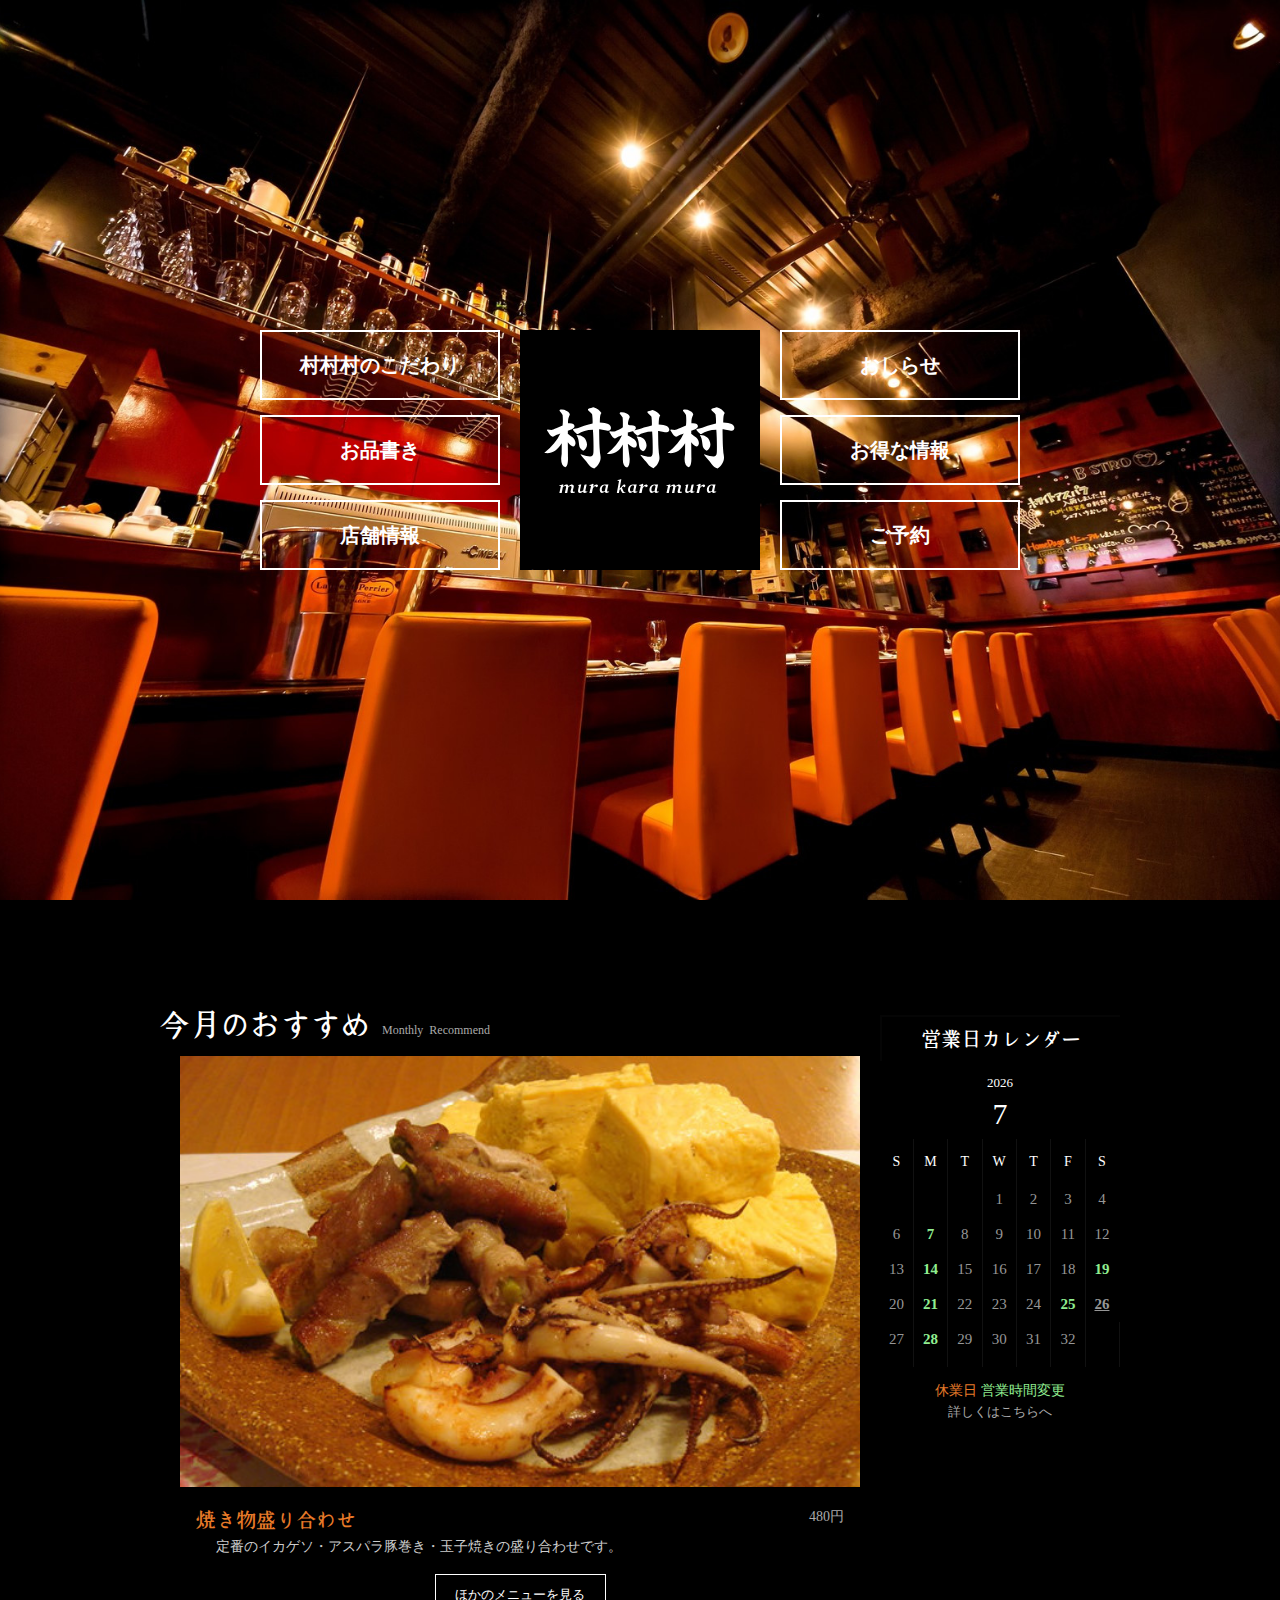
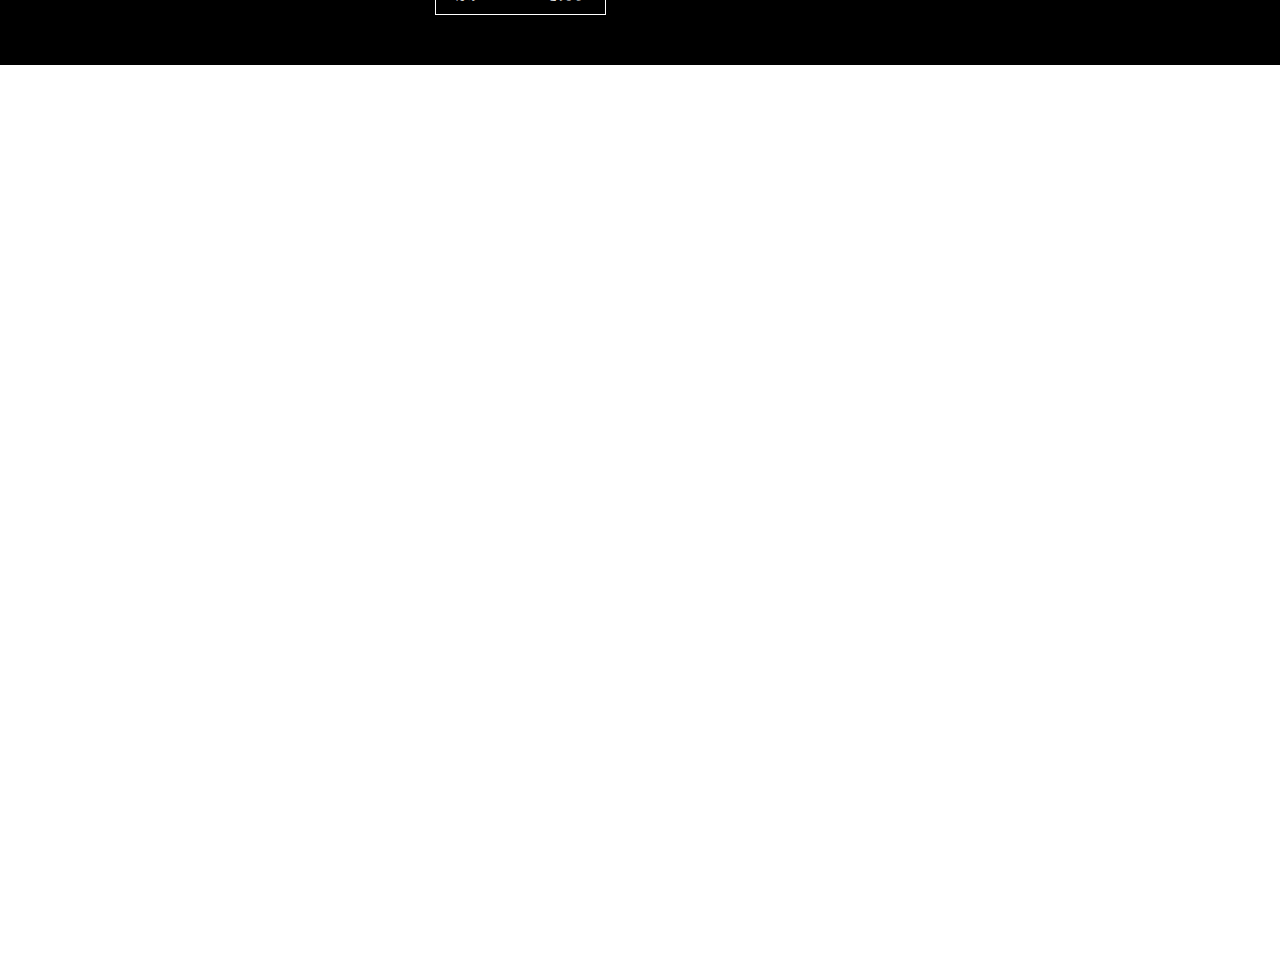
<file: index.html>
<!DOCTYPE html>
<html lang="ja">
<head>
	<meta charset="UTF-8">
	<title>村村村</title>
	<link rel="stylesheet" href="_files/css/style.css">
</head>
<body>

	<nav class="global-navbar">
		<div class="navbar-wrapper">
			<div class="container">
				<div class="navbar-brand">
					<a href="index.html" class="brand-anchor">村村村</a>
				</div>
				<ul class="navbar-nav">
					<li class="nav-item"><a href="#" class="nav-anchor whats"><span class="ja">こだわり</span><span class="en">Persistence</span></a></li>
					<li class="nav-item"><a href="news.html" class="nav-anchor blog"><span class="ja">おしらせ</span><span class="en">News</span></a></li>
					<li class="nav-item"><a href="menu.html" class="nav-anchor menu"><span class="ja">お品書き</span><span class="en">Menu</span></a></li>
					<li class="nav-item"><a href="info.html" class="nav-anchor info"><span class="ja">店舗情報</span><span class="en">Information</span></a></li>
					<li class="nav-item"><a href="reserve.html" class="nav-anchor reserve"><span class="ja">ご予約</span><span class="en">Reservation</span></a></li>
				</ul>
			</div>
		</div>
	</nav>
	
	<header class="index-header windowHeight">
		<div class="bg-slide">
			<div class="slide-item" style="background-image: url(_files/img/idx-pic1.jpg)"></div>
			<div class="slide-item" style="background-image: url(_files/img/idx-pic2.jpg)"></div>
			<div class="slide-item" style="background-image: url(_files/img/idx-pic3.jpg)"></div>
		</div>
		<nav class="header-nav">
			<ul class="left-nav nav-list">
				<li class="nav-item"><a href="#" class="nav-anchor"><span class="ja">村村村のこだわり</span></a></li>
				<li class="nav-item"><a href="menu.html" class="nav-anchor"><span class="ja">お品書き</span></a></li>
				<li class="nav-item"><a href="info.html" class="nav-anchor"><span class="ja">店舗情報</span></a></li>
			</ul>
			<div class="header-brand">村村村</div>
			<ul class="right-nav nav-list">
				<li class="nav-item"><a href="news.html" class="nav-anchor"><span class="ja">おしらせ</span></a></li>
				<li class="nav-item"><a href="#" class="nav-anchor"><span class="ja">お得な情報</span></a></li>
				<li class="nav-item"><a href="reserve.html" class="nav-anchor"><span class="ja">ご予約</span></a></li>
			</ul>
		</nav>
	</header>

	<main class="main-area pt-navbar">
		<div class="container">
			<div class="main-content left">
				<h3>今月のおすすめ<span class="en">Monthly Recommend</span></h3>
				<div class="recommend">
					<div class="eyecatch">
						<img src="_files/img/recommend.jpg" alt="焼き物盛り合わせ">
						<div class="details">
							<div class="name">焼き物盛り合わせ</div>
							<div class="prace">480円</div>
							<p class="comment">定番のイカゲソ・アスパラ豚巻き・玉子焼きの盛り合わせです。</p>
						</div>
					</div>
					<a href="menu.html" class="btn ghost">ほかのメニューを見る</a>
				</div>
			</div>
			<div class="sidebar right">
				<h4>営業日カレンダー</h4>
				<div class="open-calendar" id="calendar">
					<div class="year">2016</div>
					<div class="month">11</div>
					<table class="calendar">
						<thead>
							<tr>
								<th>S</th>
								<th>M</th>
								<th>T</th>
								<th>W</th>
								<th>T</th>
								<th>F</th>
								<th>S</th>
							</tr>
						</thead>
						<tbody>
							<tr>
								<td>1</td>
								<td>2</td>
								<td>3</td>
								<td>4</td>
								<td>5</td>
								<td>6</td>
								<td>7</td>
							</tr>
							<tr>
								<td>8</td>
								<td>9</td>
								<td>10</td>
								<td>11</td>
								<td>12</td>
								<td>13</td>
								<td>14</td>
							</tr>
							<tr>
								<td>15</td>
								<td>16</td>
								<td>17</td>
								<td>18</td>
								<td>19</td>
								<td>20</td>
								<td>21</td>
							</tr>
							<tr>
								<td>22</td>
								<td>23</td>
								<td>24</td>
								<td>25</td>
								<td>26</td>
								<td>27</td>
								<td>28</td>
							</tr>
							<tr>
								<td>29</td>
								<td>30</td>
								<td>31</td>
								<td></td>
								<td></td>
								<td></td>
								<td></td>
							</tr>
						</tbody>
					</table>
					<div class="means">
						<span class="holiday">休業日</span>
						<span class="close">営業時間変更</span>
						<div class="details"><a href="menu.html">詳しくはこちら</a></div>
					</div>
				</div>
				<div class="banner"></div>
			</div>
		</div>
	</main>

	<footer class="global-footer windowHeight">
		<div class="logo">村村村</div>
	</footer>

	<script src="_files/js/jquery.min.js"></script>
	<script src="_files/js/script.js"></script>
	<script src="_files/js/index.js"></script>
</body>
</html>
</file>
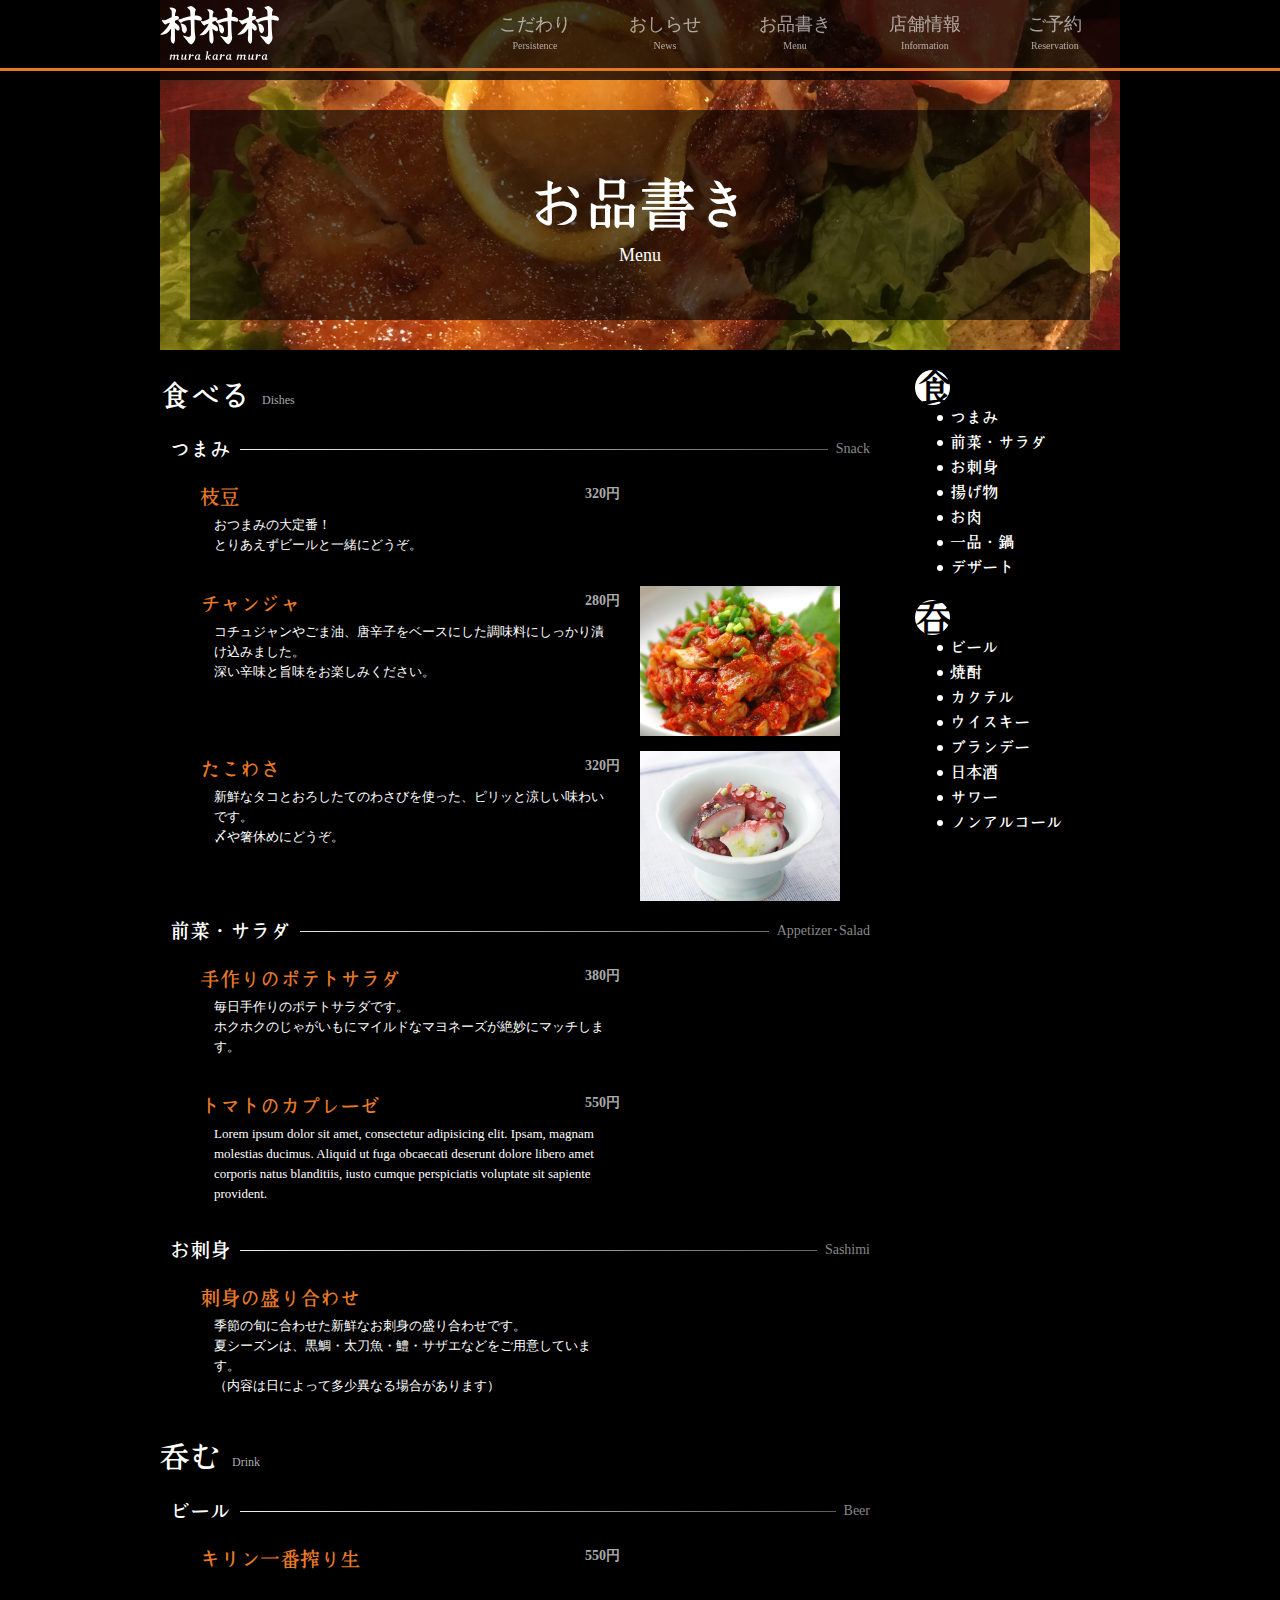
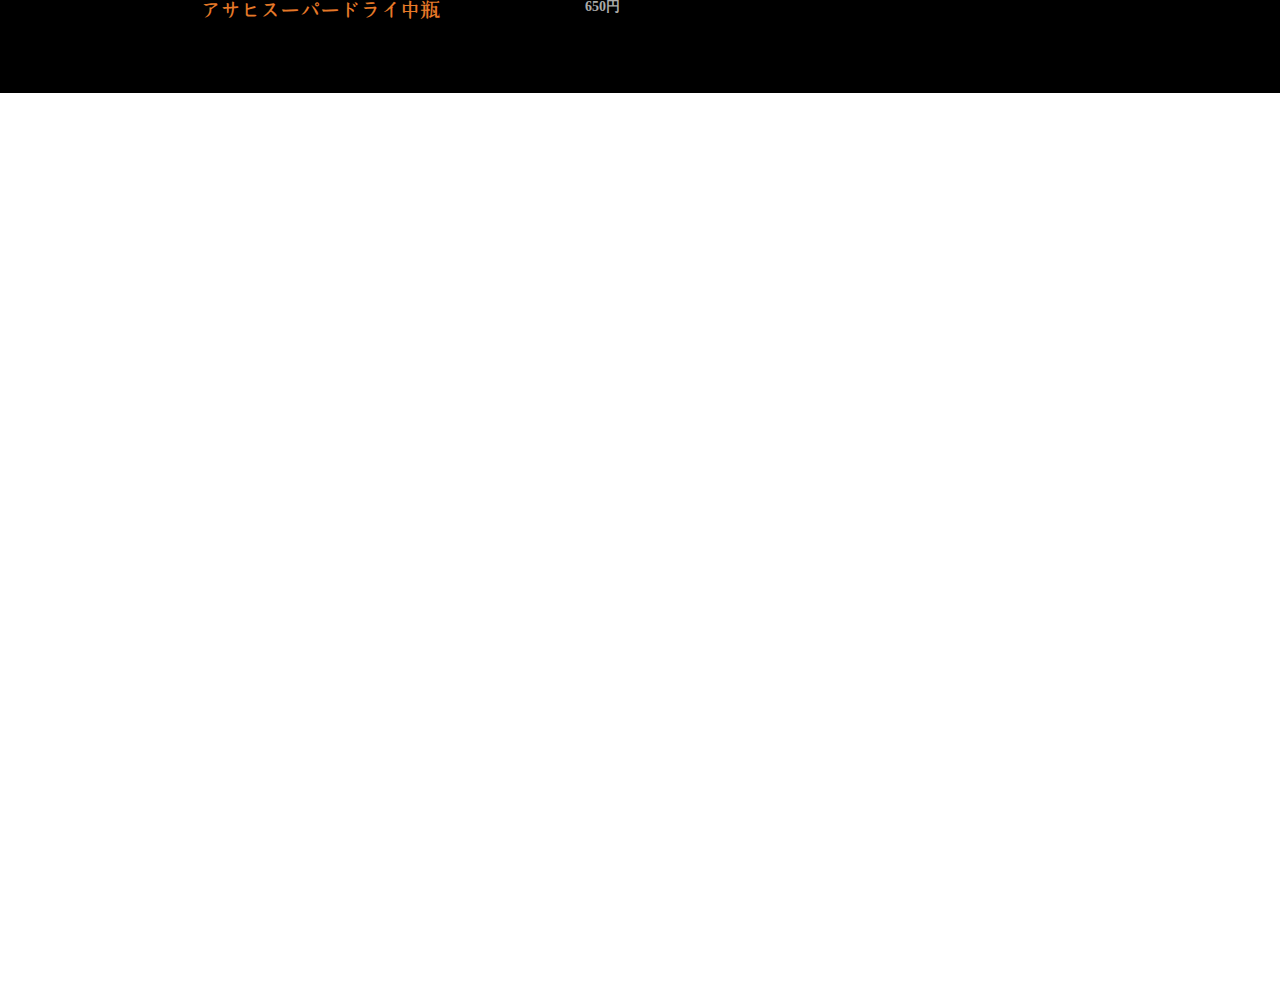
<file: menu.html>
<!DOCTYPE html>
<html lang="ja">
<head>
	<meta charset="UTF-8">
	<title>村村村</title>
	<link rel="stylesheet" href="_files/css/style.css">
</head>
<body>

	<nav class="global-navbar">
		<div class="navbar-wrapper">
			<div class="container">
				<h1 class="navbar-brand">
					<a href="index.html" class="brand-anchor">村村村</a>
				</h1>
				<ul class="navbar-nav">
					<li class="nav-item"><a href="#" class="nav-anchor whats"><span class="ja">こだわり</span><span class="en">Persistence</span></a></li>
					<li class="nav-item"><a href="#" class="nav-anchor blog"><span class="ja">おしらせ</span><span class="en">News</span></a></li>
					<li class="nav-item"><a href="menu.html" class="nav-anchor menu"><span class="ja">お品書き</span><span class="en">Menu</span></a></li>
					<li class="nav-item"><a href="#" class="nav-anchor info"><span class="ja">店舗情報</span><span class="en">Information</span></a></li>
					<li class="nav-item"><a href="#" class="nav-anchor reserve"><span class="ja">ご予約</span><span class="en">Reservation</span></a></li>
				</ul>
			</div>
		</div>
	</nav>
	
	<main class="main-area">
		<div class="container">
			<div class="content-header" style="background-image: url(_files/img/menu/menu1.jpg);">
				<div class="header-outline">
					<h2 class="menu">
						<span class="ja">お品書き</span>
						<span class="en">Menu</span>
					</h2>
				</div>
			</div>
			<div class="main-content left menu">
				<h3><span class="ja">食べる</span><span class="en">Dishes</span></h3>
				<h4><span class="ja">つまみ</span><span class="en">Snack</span></h4>
				<ul class="menu-list">
					<li>
						<div class="menu-left">
							<h5>枝豆</h5>
							<div class="price">320円</div>
							<p>おつまみの大定番！<br>とりあえずビールと一緒にどうぞ。</p>
						</div>
					</li>
					<li>
						<div class="menu-left">
							<h5>チャンジャ</h5>
							<div class="price">280円</div>
							<p>コチュジャンやごま油、唐辛子をベースにした調味料にしっかり漬け込みました。<br>深い辛味と旨味をお楽しみください。</p>
						</div>
						<div class="menu-right">
							<div class="thumb" style="background-image: url(_files/img/menu/jangja.jpg);"></div>
						</div>
					</li>
					<li>
						<div class="menu-left">
							<h5>たこわさ</h5>
							<div class="price">320円</div>
							<p>新鮮なタコとおろしたてのわさびを使った、ピリッと涼しい味わいです。<br>〆や箸休めにどうぞ。</p>
						</div>
						<div class="menu-right">
							<div class="thumb" style="background-image: url(_files/img/menu/takowasa.jpg);"></div>
						</div>
					</li>
				</ul>
				<h4><span class="ja">前菜・サラダ</span><span class="en">Appetizer･Salad</span></h4>
				<ul class="menu-list">
					<li>
						<div class="menu-left">
							<h5>手作りのポテトサラダ</h5>
							<div class="price">380円</div>
							<p>毎日手作りのポテトサラダです。<br>ホクホクのじゃがいもにマイルドなマヨネーズが絶妙にマッチします。</p>
						</div>
					</li>
					<li>
						<div class="menu-left">
							<h5>トマトのカプレーゼ</h5>
							<div class="price">550円</div>
							<p>Lorem ipsum dolor sit amet, consectetur adipisicing elit. Ipsam, magnam molestias ducimus. Aliquid ut fuga obcaecati deserunt dolore libero amet corporis natus blanditiis, iusto cumque perspiciatis voluptate sit sapiente provident.</p>
						</div>
					</li>
				</ul>
				<h4><span class="ja">お刺身</span><span class="en">Sashimi</span></h4>
				<ul class="menu-list">
					<li>
						<div class="menu-left">
							<h5>刺身の盛り合わせ</h5>
							<div class="price"></div>
							<p>季節の旬に合わせた新鮮なお刺身の盛り合わせです。<br>夏シーズンは、黒鯛・太刀魚・鱧・サザエなどをご用意しています。<br>（内容は日によって多少異なる場合があります）</p>
						</div>
						<div class="menu-right"></div>
					</li>
				</ul>
				<h3><span class="ja">呑む</span><span class="en">Drink</span></h3>
				<h4><span class="ja">ビール</span><span class="en">Beer</span></h4>
				<ul class="menu-list">
					<li>
						<div class="menu-left">
							<h5>キリン一番搾り生</h5>
							<div class="price">550円</div>
						</div>
					</li>
					<li>
						<div class="menu-left">
							<h5>アサヒスーパードライ中瓶</h5>
							<div class="price">650円</div>
						</div>
					</li>
				</ul>
			</div>
			<div class="sidebar right">
				<dl class="menu-tree" id="menuTree">
					<dt><span>食</span></dt>
					<dd><a href="#">つまみ</a></dd>
					<dd><a href="#">前菜・サラダ</a></dd>
					<dd><a href="#">お刺身</a></dd>
					<dd><a href="#">揚げ物</a></dd>
					<dd><a href="#">お肉</a></dd>
					<dd><a href="#">一品・鍋</a></dd>
					<dd><a href="#">デザート</a></dd>
					<dt><span>呑</span></dt>
					<dd><a href="#">ビール</a></dd>
					<dd><a href="#">焼酎</a></dd>
					<dd><a href="#">カクテル</a></dd>
					<dd><a href="#">ウイスキー</a></dd>
					<dd><a href="#">ブランデー</a></dd>
					<dd><a href="#">日本酒</a></dd>
					<dd><a href="#">サワー</a></dd>
					<dd><a href="#">ノンアルコール</a></dd>
				</dl>
			</div>
		</div>
	</main>

	<footer class="global-footer windowHeight">
		
	</footer>

	<script src="_files/js/jquery.min.js"></script>
	<script src="_files/js/script.js"></script>
	<script src="_files/js/menu.js"></script>
</body>
</html>
</file>
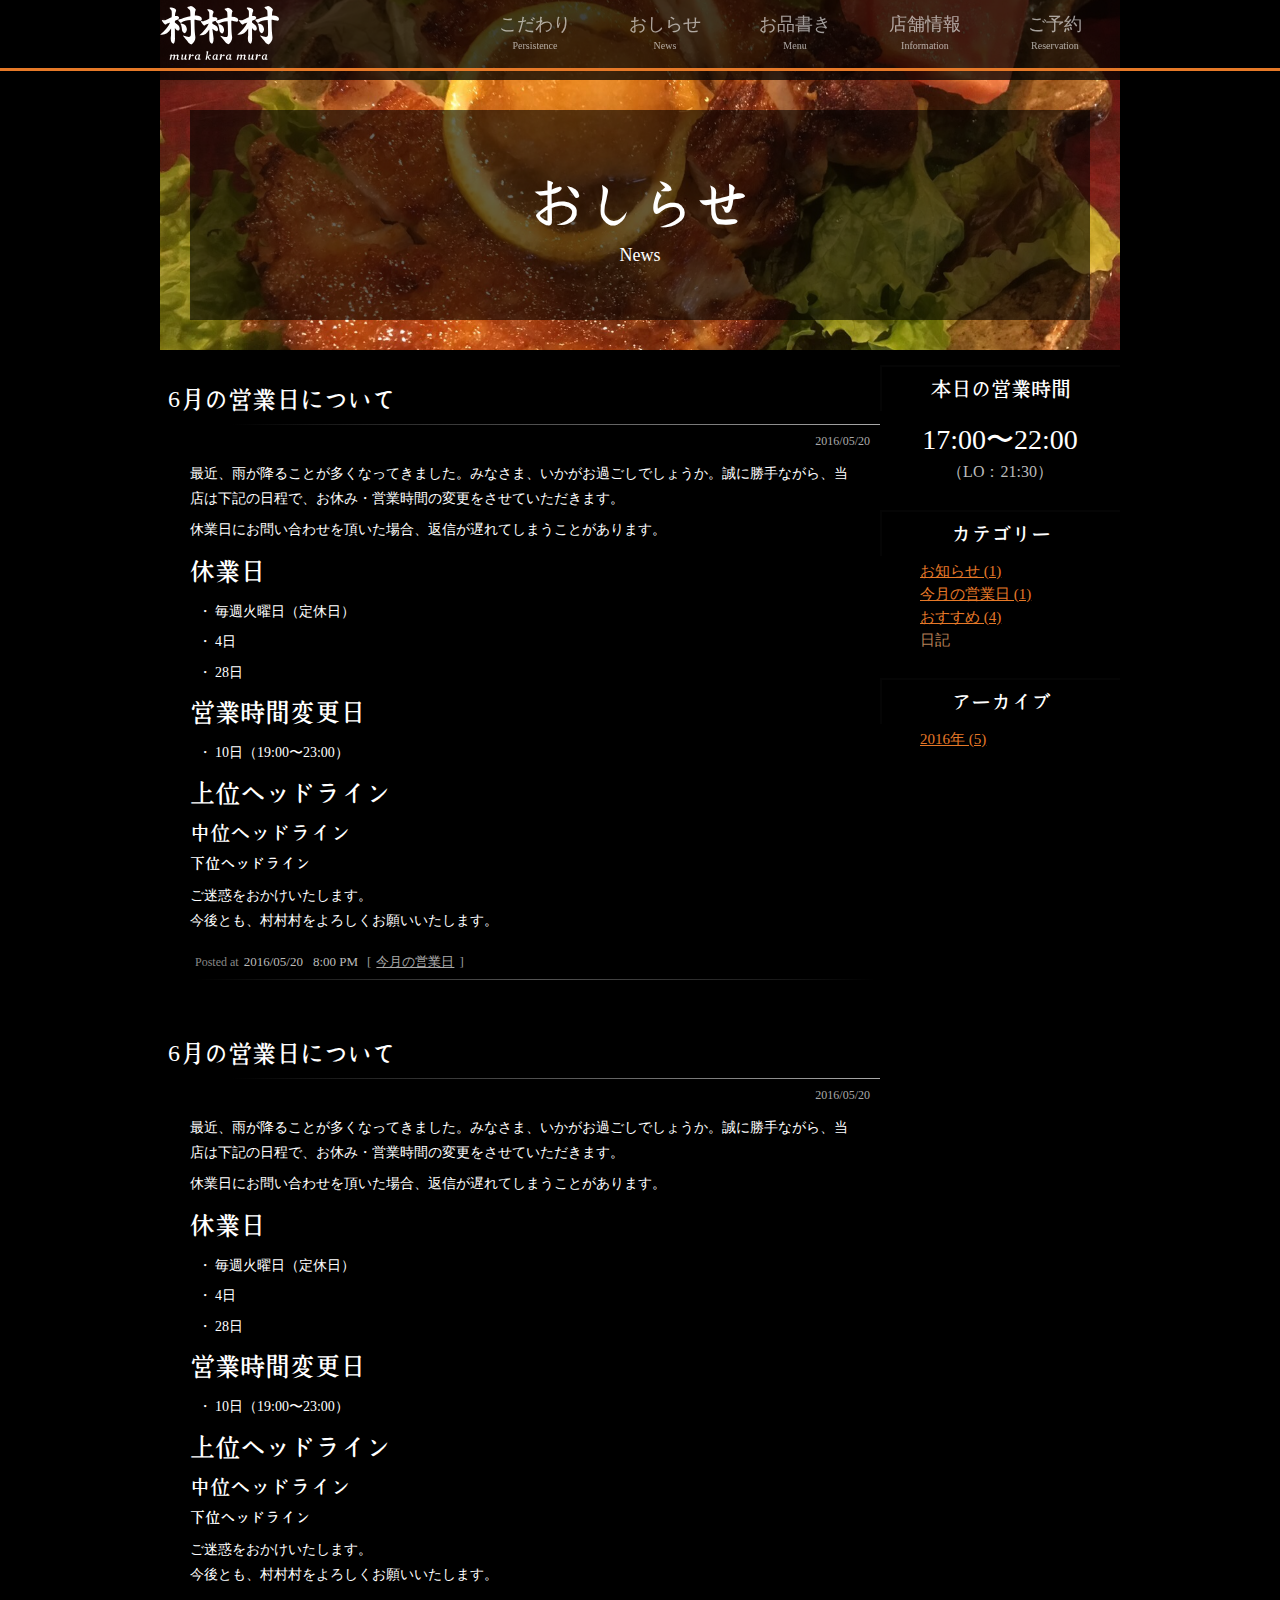
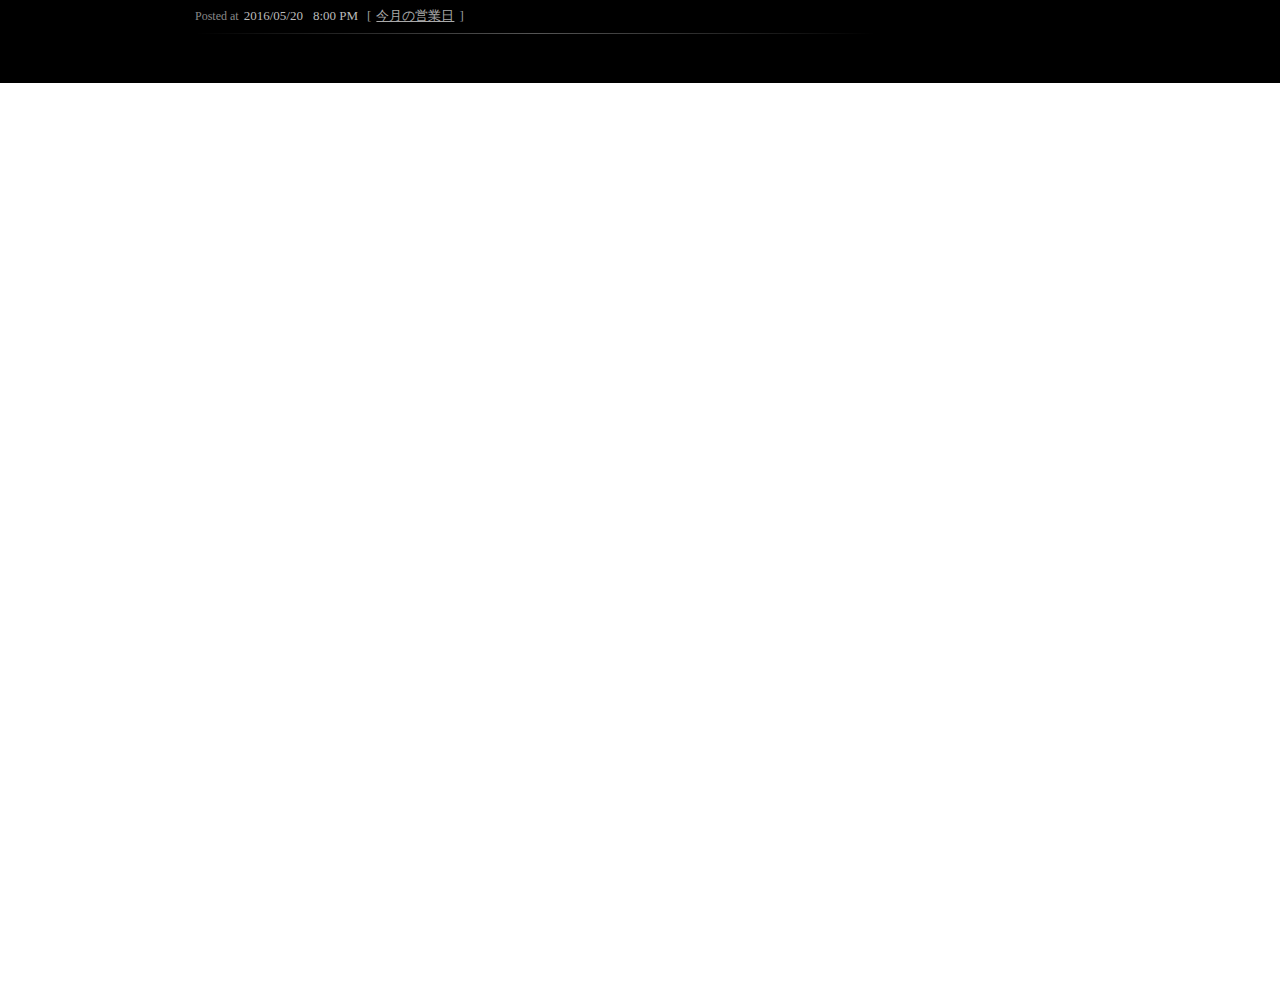
<file: news.html>
<!DOCTYPE html>
<html lang="ja">
<head>
	<meta charset="UTF-8">
	<title>村村村</title>
	<link rel="stylesheet" href="http://code.ionicframework.com/ionicons/2.0.1/css/ionicons.min.css">
	<link rel="stylesheet" href="_files/css/style.css">
</head>
<body>

	<nav class="global-navbar">
		<div class="navbar-wrapper">
			<div class="container">
				<h1 class="navbar-brand">
					<a href="index.html" class="brand-anchor">村村村</a>
				</h1>
				<ul class="navbar-nav">
					<li class="nav-item"><a href="#" class="nav-anchor whats"><span class="ja">こだわり</span><span class="en">Persistence</span></a></li>
					<li class="nav-item"><a href="#" class="nav-anchor blog"><span class="ja">おしらせ</span><span class="en">News</span></a></li>
					<li class="nav-item"><a href="menu.html" class="nav-anchor menu"><span class="ja">お品書き</span><span class="en">Menu</span></a></li>
					<li class="nav-item"><a href="#" class="nav-anchor info"><span class="ja">店舗情報</span><span class="en">Information</span></a></li>
					<li class="nav-item"><a href="#" class="nav-anchor reserve"><span class="ja">ご予約</span><span class="en">Reservation</span></a></li>
				</ul>
			</div>
		</div>
	</nav>
	
	<main class="main-area">
		<div class="container">
			<div class="content-header" style="background-image: url(_files/img/menu/menu1.jpg);">
				<div class="header-outline">
					<h2 class="menu">
						<span class="ja">おしらせ</span>
						<span class="en">News</span>
					</h2>
				</div>
			</div>
			<div class="main-content left">
				<article class="news-article">
					<header class="header">
						<h3>6月の営業日について</h3>
						<div class="date">2016/05/20</div>
					</header>
					<div class="body">
						<p>最近、雨が降ることが多くなってきました。みなさま、いかがお過ごしでしょうか。誠に勝手ながら、当店は下記の日程で、お休み・営業時間の変更をさせていただきます。</p>
						<p>休業日にお問い合わせを頂いた場合、返信が遅れてしまうことがあります。</p>
						<div class="h1">休業日</div>
						<ul>
							<li>毎週火曜日（定休日）</li>
							<li>4日</li>
							<li>28日</li>
						</ul>
						<div class="h1">営業時間変更日</div>
						<ul>
							<li>10日（19:00〜23:00）</li>
						</ul>
						<div class="h1">上位ヘッドライン</div>
						<div class="h2">中位ヘッドライン</div>
						<div class="h3">下位ヘッドライン</div>
						<p>ご迷惑をおかけいたします。<br>今後とも、村村村をよろしくお願いいたします。</p>
					</div>
					<footer class="footer">
						<span class="posted">Posted at<span class="date">2016/05/20</span><span class="time">8:00 PM</span></span>
						<span class="category">[<a href="#">今月の営業日</a>]</span>
					</footer>
				</article>
				<article class="news-article">
					<header class="header">
						<h3>6月の営業日について</h3>
						<div class="date">2016/05/20</div>
					</header>
					<div class="body">
						<p>最近、雨が降ることが多くなってきました。みなさま、いかがお過ごしでしょうか。誠に勝手ながら、当店は下記の日程で、お休み・営業時間の変更をさせていただきます。</p>
						<p>休業日にお問い合わせを頂いた場合、返信が遅れてしまうことがあります。</p>
						<div class="h1">休業日</div>
						<ul>
							<li>毎週火曜日（定休日）</li>
							<li>4日</li>
							<li>28日</li>
						</ul>
						<div class="h1">営業時間変更日</div>
						<ul>
							<li>10日（19:00〜23:00）</li>
						</ul>
						<div class="h1">上位ヘッドライン</div>
						<div class="h2">中位ヘッドライン</div>
						<div class="h3">下位ヘッドライン</div>
						<p>ご迷惑をおかけいたします。<br>今後とも、村村村をよろしくお願いいたします。</p>
					</div>
					<footer class="footer">
						<span class="posted">Posted at<span class="date">2016/05/20</span><span class="time">8:00 PM</span></span>
						<span class="category">[<a href="#">今月の営業日</a>]</span>
					</footer>
				</article>
			</div>
			<div class="sidebar right">
				<h4>本日の営業時間</h4>
				<div class="open-time">17:00〜22:00</div>
				<div class="lo-time">（LO：21:30）</div>
				<h4>カテゴリー</h4>
				<ul class="list no-mark">
					<li><a href="#">お知らせ (1)</a></li>
					<li><a href="#">今月の営業日 (1)</a></li>
					<li><a href="#">おすすめ (4)</a></li>
					<li><span class="anchor-dummy">日記</span></li>
				</ul>
				<h4>アーカイブ</h4>
				<ul class="list no-mark">
					<li><a href="#">2016年 (5)</a></li>
				</ul>
			</div>
		</div>
	</main>

	<footer class="global-footer windowHeight">
		
	</footer>

	<script src="_files/js/jquery.min.js"></script>
	<script src="_files/js/script.js"></script>
	<script src="_files/js/menu.js"></script>
</body>
</html>
</file>
<file: _files/css/style.css>
@charset "UTF-8";
/* line 5, ../../../../../../var/lib/gems/1.9.1/gems/compass-core-1.0.3/stylesheets/compass/reset/_utilities.scss */
html, body, div, span, applet, object, iframe,
h1, h2, h3, h4, h5, h6, p, blockquote, pre,
a, abbr, acronym, address, big, cite, code,
del, dfn, em, img, ins, kbd, q, s, samp,
small, strike, strong, sub, sup, tt, var,
b, u, i, center,
dl, dt, dd, ol, ul, li,
fieldset, form, label, legend,
table, caption, tbody, tfoot, thead, tr, th, td,
article, aside, canvas, details, embed,
figure, figcaption, footer, header, hgroup,
menu, nav, output, ruby, section, summary,
time, mark, audio, video {
  margin: 0;
  padding: 0;
  border: 0;
  font: inherit;
  font-size: 100%;
  vertical-align: baseline;
}

/* line 22, ../../../../../../var/lib/gems/1.9.1/gems/compass-core-1.0.3/stylesheets/compass/reset/_utilities.scss */
html {
  line-height: 1;
}

/* line 24, ../../../../../../var/lib/gems/1.9.1/gems/compass-core-1.0.3/stylesheets/compass/reset/_utilities.scss */
ol, ul {
  list-style: none;
}

/* line 26, ../../../../../../var/lib/gems/1.9.1/gems/compass-core-1.0.3/stylesheets/compass/reset/_utilities.scss */
table {
  border-collapse: collapse;
  border-spacing: 0;
}

/* line 28, ../../../../../../var/lib/gems/1.9.1/gems/compass-core-1.0.3/stylesheets/compass/reset/_utilities.scss */
caption, th, td {
  text-align: left;
  font-weight: normal;
  vertical-align: middle;
}

/* line 30, ../../../../../../var/lib/gems/1.9.1/gems/compass-core-1.0.3/stylesheets/compass/reset/_utilities.scss */
q, blockquote {
  quotes: none;
}
/* line 103, ../../../../../../var/lib/gems/1.9.1/gems/compass-core-1.0.3/stylesheets/compass/reset/_utilities.scss */
q:before, q:after, blockquote:before, blockquote:after {
  content: "";
  content: none;
}

/* line 32, ../../../../../../var/lib/gems/1.9.1/gems/compass-core-1.0.3/stylesheets/compass/reset/_utilities.scss */
a img {
  border: none;
}

/* line 116, ../../../../../../var/lib/gems/1.9.1/gems/compass-core-1.0.3/stylesheets/compass/reset/_utilities.scss */
article, aside, details, figcaption, figure, footer, header, hgroup, main, menu, nav, section, summary {
  display: block;
}

@font-face {
  font-family: 'Dejima';
  src: url(../fonts/dejima-mincho-f.ttf);
}
/* line 11, ../../_scss/style.scss */
body {
  color: #fff;
}

/* line 15, ../../_scss/style.scss */
.container {
  display: block;
  width: 960px;
  margin: 0 auto;
}

/* line 21, ../../_scss/style.scss */
.ff-serif {
  font-family: serif;
}

/* line 25, ../../_scss/style.scss */
.global-navbar {
  position: fixed;
  top: 0;
  left: 0;
  width: 100%;
  height: 75px;
  padding-bottom: 5px;
  background: rgba(0, 0, 0, 0.75);
  z-index: 999;
}
/* line 34, ../../_scss/style.scss */
.global-navbar .navbar-wrapper {
  height: 66px;
  padding-bottom: 2px;
  border-bottom: 3px solid #e67928;
}
/* line 38, ../../_scss/style.scss */
.global-navbar .navbar-wrapper .navbar-brand {
  float: left;
}
/* line 40, ../../_scss/style.scss */
.global-navbar .navbar-wrapper .navbar-brand .brand-anchor {
  overflow: hidden;
  display: block;
  width: 120px;
  height: 0;
  padding-top: 65px;
  background: url(../img/logo2.svg) center center no-repeat;
  background-size: contain;
}
/* line 50, ../../_scss/style.scss */
.global-navbar .navbar-wrapper .navbar-nav {
  overflow: hidden;
  float: right;
}
/* line 53, ../../_scss/style.scss */
.global-navbar .navbar-wrapper .navbar-nav .nav-item {
  float: left;
  width: 130px;
  height: 65px;
}
/* line 57, ../../_scss/style.scss */
.global-navbar .navbar-wrapper .navbar-nav .nav-item .nav-anchor {
  display: block;
  height: 65px;
  color: #fff;
  opacity: 0.6;
  text-decoration: none;
  -moz-transition: opacity 0.1s linear;
  -o-transition: opacity 0.1s linear;
  -webkit-transition: opacity 0.1s linear;
  transition: opacity 0.1s linear;
}
/* line 64, ../../_scss/style.scss */
.global-navbar .navbar-wrapper .navbar-nav .nav-item .nav-anchor .ja {
  display: block;
  margin-top: 15px;
  text-align: center;
  font-size: 18px;
}
/* line 70, ../../_scss/style.scss */
.global-navbar .navbar-wrapper .navbar-nav .nav-item .nav-anchor .en {
  display: block;
  margin-top: 8px;
  text-align: center;
  font-size: 10px;
}
/* line 76, ../../_scss/style.scss */
.global-navbar .navbar-wrapper .navbar-nav .nav-item .nav-anchor:hover {
  opacity: 1.0;
}

/* line 85, ../../_scss/style.scss */
.index-header {
  position: relative;
  width: 100%;
  background: center center;
  background-size: cover;
  box-sizing: border-box;
  z-index: 9999;
}
/* line 1, ../../_scss/_header-nav.scss */
.index-header .header-nav {
  position: absolute;
  top: 50%;
  left: 50%;
  width: 760px;
  height: 240px;
  margin: -120px -380px;
}
/* line 8, ../../_scss/_header-nav.scss */
.index-header .header-nav .left-nav {
  float: left;
}
/* line 11, ../../_scss/_header-nav.scss */
.index-header .header-nav .right-nav {
  float: right;
}
/* line 13, ../../_scss/_header-nav.scss */
.index-header .header-nav .right-nav .nav-item {
  float: right;
}
/* line 17, ../../_scss/_header-nav.scss */
.index-header .header-nav .nav-list {
  width: 260px;
}
/* line 19, ../../_scss/_header-nav.scss */
.index-header .header-nav .nav-list .nav-item {
  width: 240px;
  height: 70px;
  text-align: center;
  line-height: 66px;
  font-size: 20px;
  font-family: serif;
  font-weight: bold;
}
/* line 27, ../../_scss/_header-nav.scss */
.index-header .header-nav .nav-list .nav-item:nth-child(2) {
  margin: 15px 0;
}
/* line 30, ../../_scss/_header-nav.scss */
.index-header .header-nav .nav-list .nav-item .nav-anchor {
  overflow: hidden;
  position: relative;
  display: block;
  border: 2px solid #fff;
  color: #fff;
  text-decoration: none;
  z-index: 1;
  -moz-transition: border-color 0.3s ease;
  -o-transition: border-color 0.3s ease;
  -webkit-transition: border-color 0.3s ease;
  transition: border-color 0.3s ease;
}
/* line 40, ../../_scss/_header-nav.scss */
.index-header .header-nav .nav-list .nav-item .nav-anchor::after {
  content: "";
  position: absolute;
  top: 50%;
  left: 50%;
  width: 0;
  height: 230px;
  margin: -115px 0;
  background: #fff;
  z-index: -1;
  -moz-transform: rotate(45deg);
  -ms-transform: rotate(45deg);
  -webkit-transform: rotate(45deg);
  transform: rotate(45deg);
  -moz-transition: margin 0.3s ease, width 0.3s ease, background 0.3s ease;
  -o-transition: margin 0.3s ease, width 0.3s ease, background 0.3s ease;
  -webkit-transition: margin 0.3s ease, width 0.3s ease, background 0.3s ease;
  transition: margin 0.3s ease, width 0.3s ease, background 0.3s ease;
}
/* line 53, ../../_scss/_header-nav.scss */
.index-header .header-nav .nav-list .nav-item .nav-anchor:hover {
  border-color: #000;
}
/* line 55, ../../_scss/_header-nav.scss */
.index-header .header-nav .nav-list .nav-item .nav-anchor:hover::after {
  width: 190px;
  margin-left: -95px;
  margin-right: -95px;
  background: #000;
}
/* line 68, ../../_scss/_header-nav.scss */
.index-header .header-nav .header-brand {
  overflow: hidden;
  float: left;
  width: 240px;
  height: 0;
  padding-top: 240px;
  background: url(../img/logo2.svg) center center no-repeat #000;
  background-size: 80%;
}
/* line 1, ../../_scss/_slider.scss */
.index-header .bg-slide {
  position: absolute;
  top: 0;
  left: 0;
  bottom: 0;
  right: 0;
  z-index: -1;
  background: #000;
}
/* line 9, ../../_scss/_slider.scss */
.index-header .bg-slide .slide-item {
  position: absolute;
  top: 0;
  left: 0;
  width: 100%;
  height: 100%;
  background-position: center center;
  background-size: cover;
  opacity: 0;
  -moz-transition: opacity 2s ease;
  -o-transition: opacity 2s ease;
  -webkit-transition: opacity 2s ease;
  transition: opacity 2s ease;
}
/* line 19, ../../_scss/_slider.scss */
.index-header .bg-slide .slide-item.active {
  opacity: 1;
  z-index: 1;
}
/* line 23, ../../_scss/_slider.scss */
.index-header .bg-slide .slide-item.next {
  z-index: 2;
}
/* line 94, ../../_scss/style.scss */
.index-header .scroller {
  position: absolute;
  left: -50%;
  bottom: 0;
  display: block;
  width: 80px;
  height: 80px;
  margin-left: -40px;
  background: #000;
}

/* line 106, ../../_scss/style.scss */
.copy {
  position: relative;
  width: 100%;
  height: 30px;
  padding: 0 20px;
  background: #000;
  line-height: 30px;
  color: #fff;
  z-index: 9999;
  font-size: 14px;
}

/* line 118, ../../_scss/style.scss */
.main-area {
  overflow: hidden;
  width: 100%;
  padding-bottom: 50px;
  background: #000;
}
/* line 124, ../../_scss/style.scss */
.main-area.pt-navbar {
  padding-top: 100px;
}
/* line 127, ../../_scss/style.scss */
.main-area .main-content {
  width: 720px;
}
/* line 130, ../../_scss/style.scss */
.main-area .sidebar {
  width: 240px;
}
/* line 133, ../../_scss/style.scss */
.main-area .wide {
  width: 100%;
}
/* line 136, ../../_scss/style.scss */
.main-area .left {
  float: left;
}
/* line 139, ../../_scss/style.scss */
.main-area .right {
  float: right;
}
/* line 142, ../../_scss/style.scss */
.main-area .center {
  margin: 0 auto;
}
/* line 145, ../../_scss/style.scss */
.main-area .content-header {
  overflow: hidden;
  width: 100%;
  height: 350px;
  background-position: center center;
  background-size: cover;
}
/* line 151, ../../_scss/style.scss */
.main-area .content-header .header-outline {
  position: relative;
  width: 100%;
  height: 270px;
  margin-top: 80px;
}
/* line 156, ../../_scss/style.scss */
.main-area .content-header .header-outline h2 {
  position: absolute;
  top: 30px;
  left: 30px;
  bottom: 30px;
  right: 30px;
  background: rgba(0, 0, 0, 0.6);
}
/* line 163, ../../_scss/style.scss */
.main-area .content-header .header-outline h2 .ja,
.main-area .content-header .header-outline h2 .en {
  position: absolute;
  top: 50%;
  left: 0;
  display: block;
  width: 100%;
  text-align: center;
}
/* line 172, ../../_scss/style.scss */
.main-area .content-header .header-outline h2 .ja {
  height: 60px;
  margin-top: -40px;
  font-family: Dejima;
  font-size: 55px;
  line-height: 60px;
}
/* line 179, ../../_scss/style.scss */
.main-area .content-header .header-outline h2 .en {
  height: 40px;
  margin-top: 20px;
  line-height: 40px;
  font-size: 18px;
  line-height: 40px;
}
/* line 189, ../../_scss/style.scss */
.main-area h3 {
  font-family: Dejima;
  background: #000;
  line-height: 50px;
  font-size: 30px;
}
/* line 194, ../../_scss/style.scss */
.main-area h3 .en {
  margin-left: 12px;
  font-size: 12px;
  color: #aaa;
  line-height: 50px;
}

/* line 1, ../../_scss/_parts.scss */
.btn {
  display: table;
  text-decoration: none;
  color: #fff;
}
/* line 5, ../../_scss/_parts.scss */
.btn.ghost {
  margin: 0 auto;
  padding: 1em 1.5em;
  border: 1px solid #fff;
  background: none;
  font-size: 13px;
  cursor: pointer;
  -moz-transition: box-shadow 0.2s ease;
  -o-transition: box-shadow 0.2s ease;
  -webkit-transition: box-shadow 0.2s ease;
  transition: box-shadow 0.2s ease;
}
/* line 13, ../../_scss/_parts.scss */
.btn.ghost:hover {
  box-shadow: inset 0 0 20px rgba(255, 255, 255, 0.6);
}
/* line 17, ../../_scss/_parts.scss */
.btn.ghost.arrow-left::before {
  content: "\f363";
  margin-right: 0.5em;
  font-family: "Ionicons";
}

/* line 2, ../../_scss/_sidebar.scss */
.sidebar h4 {
  display: block;
  margin-top: 30px;
  padding: 12px 10px;
  border-left: 2px solid #050505;
  border-top: 2px solid #050505;
  font-size: 20px;
  font-family: Dejima;
  text-align: center;
  color: #fff;
}
/* line 14, ../../_scss/_sidebar.scss */
.sidebar h4:first-child {
  margin-top: 15px;
}
/* line 19, ../../_scss/_sidebar.scss */
.sidebar .list.no-mark {
  width: 160px;
  margin: 0 auto;
}
/* line 23, ../../_scss/_sidebar.scss */
.sidebar .list li {
  margin: 8px 0;
  font-size: 15px;
}
/* line 26, ../../_scss/_sidebar.scss */
.sidebar .list li a {
  color: #e67928;
}
/* line 28, ../../_scss/_sidebar.scss */
.sidebar .list li a:hover {
  text-decoration: none;
}
/* line 32, ../../_scss/_sidebar.scss */
.sidebar .list li .anchor-dummy {
  color: #b68058;
}
/* line 1, ../../_scss/_menu-tree.scss */
.sidebar .menu-tree {
  width: 170px;
  margin: 0 35px;
  font-family: Dejima;
}
/* line 5, ../../_scss/_menu-tree.scss */
.sidebar .menu-tree.track {
  position: fixed;
  top: 80px;
}
/* line 9, ../../_scss/_menu-tree.scss */
.sidebar .menu-tree dt {
  margin-top: 20px;
}
/* line 11, ../../_scss/_menu-tree.scss */
.sidebar .menu-tree dt span {
  display: block;
  width: 35px;
  height: 35px;
  border-radius: 100%;
  background: #fff;
  line-height: 35px;
  font-size: 40px;
  color: #000;
}
/* line 22, ../../_scss/_menu-tree.scss */
.sidebar .menu-tree dd {
  margin-left: 35px;
}
/* line 24, ../../_scss/_menu-tree.scss */
.sidebar .menu-tree dd a {
  position: relative;
  display: block;
  height: 25px;
  line-height: 25px;
  text-decoration: none;
  color: #fff;
}
/* line 31, ../../_scss/_menu-tree.scss */
.sidebar .menu-tree dd a::before {
  content: "";
  position: absolute;
  top: 50%;
  left: -10px;
  display: block;
  width: 6px;
  height: 6px;
  margin: -3px;
  border-radius: 100%;
  background: #fff;
}
/* line 43, ../../_scss/_menu-tree.scss */
.sidebar .menu-tree dd a:hover {
  color: #e67928;
}
/* line 45, ../../_scss/_menu-tree.scss */
.sidebar .menu-tree dd a:hover::before {
  background: #e67928;
}

/* line 207, ../../_scss/style.scss */
.global-footer {
  position: relative;
  width: 100%;
  background: url(../img/footer-bg.jpg) center center;
  background-size: cover;
  background-attachment: fixed;
  z-index: 9999;
}
/* line 214, ../../_scss/style.scss */
.global-footer .logo {
  position: absolute;
  top: 50%;
  left: 50%;
  overflow: hidden;
  width: 220px;
  height: 0;
  margin: -110px;
  padding-top: 220px;
  border: 2px solid  #fff;
  box-sizing: border-box;
  background: url(../img/logo2.svg) center center no-repeat;
  background-size: 180px;
}

/* line 2, ../../_scss/_index.scss */
.main-area .recommend {
  width: 680px;
  margin: 0 auto;
}
/* line 6, ../../_scss/_index.scss */
.main-area .recommend .eyecatch img {
  width: 680px;
}
/* line 10, ../../_scss/_index.scss */
.main-area .recommend .details {
  overflow: hidden;
  margin: 20px 16px;
}
/* line 13, ../../_scss/_index.scss */
.main-area .recommend .details .name {
  float: left;
  margin-bottom: 10px;
  font-size: 20px;
  color: #e67928;
  font-family: Dejima;
}
/* line 20, ../../_scss/_index.scss */
.main-area .recommend .details .prace {
  float: right;
  color: #aaa;
  font-size: 14px;
}
/* line 25, ../../_scss/_index.scss */
.main-area .recommend .details .comment {
  clear: both;
  margin: 6px 20px 0;
  font-size: 14px;
  color: #ccc;
}

/* line 36, ../../_scss/_index.scss */
.sidebar .open-calendar {
  width: 100%;
  margin-top: 15px;
  color: #fff;
  text-align: center;
}
/* line 41, ../../_scss/_index.scss */
.sidebar .open-calendar .year {
  font-size: 13px;
}
/* line 44, ../../_scss/_index.scss */
.sidebar .open-calendar .month {
  font-size: 30px;
  line-height: 50px;
}
/* line 48, ../../_scss/_index.scss */
.sidebar .open-calendar .calendar {
  width: 240px;
}
/* line 50, ../../_scss/_index.scss */
.sidebar .open-calendar .calendar th, .sidebar .open-calendar .calendar td {
  box-sizing: border-box;
  text-align: center;
}
/* line 53, ../../_scss/_index.scss */
.sidebar .open-calendar .calendar th:not(:nth-child(7n)), .sidebar .open-calendar .calendar td:not(:nth-child(7n)) {
  border-right: 1px solid #111;
}
/* line 57, ../../_scss/_index.scss */
.sidebar .open-calendar .calendar th {
  height: 25px;
  padding-top: 10px;
  padding-bottom: 8px;
  line-height: 25px;
  font-size: 14px;
}
/* line 64, ../../_scss/_index.scss */
.sidebar .open-calendar .calendar td {
  height: 35px;
  line-height: 35px;
  font-size: 15px;
  color: #969696;
}
/* line 69, ../../_scss/_index.scss */
.sidebar .open-calendar .calendar td.today, .sidebar .open-calendar .calendar td.holiday, .sidebar .open-calendar .calendar td.close {
  font-weight: bold;
}
/* line 74, ../../_scss/_index.scss */
.sidebar .open-calendar .calendar td.today {
  text-decoration: underline;
}
/* line 77, ../../_scss/_index.scss */
.sidebar .open-calendar .calendar td.holiday {
  color: #e67928;
}
/* line 80, ../../_scss/_index.scss */
.sidebar .open-calendar .calendar td.close {
  color: lightgreen;
}
/* line 84, ../../_scss/_index.scss */
.sidebar .open-calendar .calendar tr:last-child td {
  padding-bottom: 10px;
}
/* line 88, ../../_scss/_index.scss */
.sidebar .open-calendar .means {
  margin-top: 15px;
}
/* line 90, ../../_scss/_index.scss */
.sidebar .open-calendar .means > span {
  font-size: 14px;
}
/* line 93, ../../_scss/_index.scss */
.sidebar .open-calendar .means .holiday {
  color: #e67928;
}
/* line 96, ../../_scss/_index.scss */
.sidebar .open-calendar .means .close {
  color: lightgreen;
}
/* line 99, ../../_scss/_index.scss */
.sidebar .open-calendar .means .details {
  margin-top: 5px;
}
/* line 101, ../../_scss/_index.scss */
.sidebar .open-calendar .means .details a {
  color: #aaa;
  font-size: 13px;
  text-decoration: none;
}
/* line 105, ../../_scss/_index.scss */
.sidebar .open-calendar .means .details a:hover {
  color: #fff;
}

/* line 2, ../../_scss/_menu.scss */
.menu h3 {
  margin-top: 20px;
}
/* line 5, ../../_scss/_menu.scss */
.menu h4 {
  position: relative;
  overflow: hidden;
  margin: 8px 10px 0;
  z-index: 1;
}
/* line 10, ../../_scss/_menu.scss */
.menu h4::before {
  content: "";
  position: absolute;
  top: 50%;
  left: 0;
  width: 100%;
  height: 1px;
  background-image: url('[data-uri]');
  background-size: 100%;
  background-image: -webkit-gradient(linear, 0% 50%, 100% 50%, color-stop(0%, #ffffff), color-stop(100%, #555555));
  background-image: -moz-linear-gradient(left, #ffffff, #555555);
  background-image: -webkit-linear-gradient(left, #ffffff, #555555);
  background-image: linear-gradient(to right, #ffffff, #555555);
  z-index: -1;
}
/* line 20, ../../_scss/_menu.scss */
.menu h4 .ja,
.menu h4 .en {
  display: block;
  height: 30px;
  line-height: 30px;
  background: #000;
}
/* line 27, ../../_scss/_menu.scss */
.menu h4 .ja {
  float: left;
  padding-right: 10px;
  font-size: 20px;
  font-family: Dejima;
}
/* line 33, ../../_scss/_menu.scss */
.menu h4 .en {
  float: right;
  padding-left: 8px;
  font-size: 14px;
  color: #888;
}
/* line 40, ../../_scss/_menu.scss */
.menu .menu-list {
  width: 640px;
  margin: 0 auto;
}
/* line 43, ../../_scss/_menu.scss */
.menu .menu-list li {
  overflow: hidden;
  margin: 15px 0;
}
/* line 46, ../../_scss/_menu.scss */
.menu .menu-list li .menu-left {
  float: left;
  width: 420px;
  padding: 8px 0;
}
/* line 50, ../../_scss/_menu.scss */
.menu .menu-list li .menu-left h5 {
  float: left;
  font-size: 20px;
  font-family: Dejima;
  color: #e67928;
}
/* line 56, ../../_scss/_menu.scss */
.menu .menu-list li .menu-left .price {
  float: right;
  font-size: 14px;
  font-weight: bold;
  color: #aaa;
}
/* line 62, ../../_scss/_menu.scss */
.menu .menu-list li .menu-left p {
  clear: both;
  padding: 8px 14px;
  font-size: 13px;
  line-height: 20px;
}
/* line 69, ../../_scss/_menu.scss */
.menu .menu-list li .menu-right {
  float: right;
  width: 200px;
}
/* line 72, ../../_scss/_menu.scss */
.menu .menu-list li .menu-right .thumb {
  width: 200px;
  height: 150px;
  background-position: center center;
  background-size: cover;
}

/* line 1, ../../_scss/_info.scss */
.shop {
  margin-top: 20px;
}
/* line 3, ../../_scss/_info.scss */
.shop .shop-pics {
  position: relative;
  width: 550px;
}
/* line 6, ../../_scss/_info.scss */
.shop .shop-pics .slides {
  width: 550px;
  height: 350px;
}
/* line 9, ../../_scss/_info.scss */
.shop .shop-pics .slides li {
  position: absolute;
  top: 0;
  left: 0;
  width: 550px;
  height: 350px;
}
/* line 17, ../../_scss/_info.scss */
.shop .shop-pics .controller {
  display: -webkit-flex;
  display: flex;
}
/* line 19, ../../_scss/_info.scss */
.shop .shop-pics .controller button {
  height: 40px;
  padding: 0;
  border: none;
  background: none;
  outline: none;
  color: #aaa;
  cursor: pointer;
}
/* line 27, ../../_scss/_info.scss */
.shop .shop-pics .controller button.prev-btn, .shop .shop-pics .controller button.next-btn {
  display: block;
  font-size: 35px;
}
/* line 31, ../../_scss/_info.scss */
.shop .shop-pics .controller button.prev-btn:hover, .shop .shop-pics .controller button.next-btn:hover {
  color: #e67928;
}
/* line 35, ../../_scss/_info.scss */
.shop .shop-pics .controller button.prev-btn {
  padding-right: 20px;
}
/* line 38, ../../_scss/_info.scss */
.shop .shop-pics .controller button.next-btn {
  padding-left: 20px;
}
/* line 41, ../../_scss/_info.scss */
.shop .shop-pics .controller button.pager-btn {
  width: 20px;
  text-align: center;
  font-size: 14px;
}
/* line 45, ../../_scss/_info.scss */
.shop .shop-pics .controller button.pager-btn.active {
  color: #e67928;
}
/* line 50, ../../_scss/_info.scss */
.shop .shop-pics .controller .pager {
  -webkit-flex: 1;
  flex: 1;
  text-align: center;
}
/* line 58, ../../_scss/_info.scss */
.shop .shop-info table {
  width: 400px;
  margin-top: 15px;
}
/* line 61, ../../_scss/_info.scss */
.shop .shop-info table th {
  width: 100px;
  font-family: Dejima, serif;
  text-align: center;
  vertical-align: middle;
  color: #d9a37a;
  font-size: 16px;
}
/* line 69, ../../_scss/_info.scss */
.shop .shop-info table td {
  padding: 10px 0;
  font-size: 14px;
  line-height: 20px;
}
/* line 73, ../../_scss/_info.scss */
.shop .shop-info table td a {
  float: right;
  display: block;
  height: 20px;
  padding: 0 5px;
  line-height: 20px;
  margin-right: 8px;
  background: #e67928;
  font-size: 12px;
  text-decoration: none;
  color: #000;
}
/* line 84, ../../_scss/_info.scss */
.shop .shop-info table td a:hover {
  color: #e67928;
  background: #000;
}
/* line 92, ../../_scss/_info.scss */
.shop .shop-info table tr:not(:first-child) th,
.shop .shop-info table tr:not(:first-child) td {
  border-top: 1px solid #222;
}
/* line 101, ../../_scss/_info.scss */
.shop .book {
  margin-top: 20px;
}
/* line 105, ../../_scss/_info.scss */
.shop .map {
  clear: both;
  width: 100%;
  padding-top: 25px;
}
/* line 109, ../../_scss/_info.scss */
.shop .map .menu-canvas {
  width: 100%;
}

/* line 3, ../../_scss/_reserve.scss */
.reserve .form-large .form-col {
  clear: both;
  overflow: hidden;
  width: 100%;
}
/* line 7, ../../_scss/_reserve.scss */
.reserve .form-large .form-col label {
  float: left;
  display: block;
  width: 150px;
  text-align: right;
  font-size: 20px;
  font-family: Dejima;
  line-height: 60px;
}
/* line 16, ../../_scss/_reserve.scss */
.reserve .form-large .form-col input,
.reserve .form-large .form-col textarea {
  display: block;
  width: 540px;
  margin: 10px 0 10px 180px;
  border: none;
  background: #222;
  box-sizing: border-box;
  font-size: 16px;
  color: #eee;
}
/* line 61, ../../../../../../var/lib/gems/1.9.1/gems/compass-core-1.0.3/stylesheets/compass/css3/_user-interface.scss */
.reserve .form-large .form-col input:-moz-placeholder,
.reserve .form-large .form-col textarea:-moz-placeholder {
  color: #666;
}
/* line 64, ../../../../../../var/lib/gems/1.9.1/gems/compass-core-1.0.3/stylesheets/compass/css3/_user-interface.scss */
.reserve .form-large .form-col input::-moz-placeholder,
.reserve .form-large .form-col textarea::-moz-placeholder {
  color: #666;
}
/* line 67, ../../../../../../var/lib/gems/1.9.1/gems/compass-core-1.0.3/stylesheets/compass/css3/_user-interface.scss */
.reserve .form-large .form-col input:-ms-input-placeholder,
.reserve .form-large .form-col textarea:-ms-input-placeholder {
  color: #666;
}
/* line 56, ../../../../../../var/lib/gems/1.9.1/gems/compass-core-1.0.3/stylesheets/compass/css3/_user-interface.scss */
.reserve .form-large .form-col input::-webkit-input-placeholder,
.reserve .form-large .form-col textarea::-webkit-input-placeholder {
  color: #666;
}
/* line 29, ../../_scss/_reserve.scss */
.reserve .form-large .form-col input.error,
.reserve .form-large .form-col textarea.error {
  position: relative;
  border: 1px solid #e67928;
}
/* line 32, ../../_scss/_reserve.scss */
.reserve .form-large .form-col input.error::after,
.reserve .form-large .form-col textarea.error::after {
  content: "!";
  position: absolute;
  right: 0;
  top: 0;
  color: #e67928;
}
/* line 41, ../../_scss/_reserve.scss */
.reserve .form-large .form-col input {
  height: 40px;
  padding: 10px 15px;
  line-height: 20px;
}
/* line 46, ../../_scss/_reserve.scss */
.reserve .form-large .form-col textarea {
  padding: 15px;
}
/* line 49, ../../_scss/_reserve.scss */
.reserve .form-large .form-col .datetime {
  float: right;
  width: 540px;
}
/* line 52, ../../_scss/_reserve.scss */
.reserve .form-large .form-col .datetime input {
  float: left;
  margin: 10px 0;
}
/* line 55, ../../_scss/_reserve.scss */
.reserve .form-large .form-col .datetime input.date {
  width: 200px;
}
/* line 58, ../../_scss/_reserve.scss */
.reserve .form-large .form-col .datetime input.time {
  width: 150px;
}
/* line 63, ../../_scss/_reserve.scss */
.reserve .form-large .form-col.textarea {
  height: 120px;
}
/* line 65, ../../_scss/_reserve.scss */
.reserve .form-large .form-col.textarea textarea {
  height: 100px;
  resize: none;
}
/* line 70, ../../_scss/_reserve.scss */
.reserve .form-large .form-col .help-area {
  clear: both;
  height: 15px;
  margin: 0 0 10px 180px;
  font-size: 12px;
  line-height: 15px;
}
/* line 76, ../../_scss/_reserve.scss */
.reserve .form-large .form-col .help-area .error {
  color: #e67928;
}

/* line 1, ../../_scss/_news.scss */
.news-article {
  position: relative;
  margin-top: 50px;
  padding-bottom: 10px;
}
/* line 5, ../../_scss/_news.scss */
.news-article::after {
  content: "";
  position: absolute;
  left: 35px;
  bottom: -1px;
  width: 680px;
  height: 1px;
  background-image: url('[data-uri]');
  background-size: 100%;
  background-image: -webkit-gradient(linear, 0% 50%, 100% 50%, color-stop(0%, #000000), color-stop(50%, #555555), color-stop(100%, #000000));
  background-image: -moz-linear-gradient(left, #000000, #555555, #000000);
  background-image: -webkit-linear-gradient(left, #000000, #555555, #000000);
  background-image: linear-gradient(to right, #000000, #555555, #000000);
}
/* line 14, ../../_scss/_news.scss */
.news-article:first-child {
  margin-top: 25px;
}
/* line 18, ../../_scss/_news.scss */
.news-article .header h3 {
  display: block;
  position: relative;
  width: 100%;
  padding: 10px 8px;
  box-sizing: border-box;
  font-size: 24px;
  line-height: 30px;
}
/* line 26, ../../_scss/_news.scss */
.news-article .header h3::after {
  content: "";
  position: absolute;
  bottom: 0;
  right: 0;
  width: 90%;
  height: 1px;
  background-image: url('[data-uri]');
  background-size: 100%;
  background-image: -webkit-gradient(linear, 0% 50%, 100% 50%, color-stop(0%, #000000), color-stop(100%, #aaaaaa));
  background-image: -moz-linear-gradient(left, #000000, #aaaaaa);
  background-image: -webkit-linear-gradient(left, #000000, #aaaaaa);
  background-image: linear-gradient(to right, #000000, #aaaaaa);
}
/* line 36, ../../_scss/_news.scss */
.news-article .header .date {
  margin: 10px 10px 0 0;
  text-align: right;
  font-size: 12px;
  color: #aaa;
}
/* line 43, ../../_scss/_news.scss */
.news-article .body {
  width: 660px;
  margin: 15px auto;
  font-size: 14px;
  line-height: 1.75;
}
/* line 48, ../../_scss/_news.scss */
.news-article .body p {
  margin: 0.5em 0;
}
/* line 51, ../../_scss/_news.scss */
.news-article .body .h1,
.news-article .body .h2,
.news-article .body .h3 {
  font-family: Dejima;
}
/* line 56, ../../_scss/_news.scss */
.news-article .body .h1 {
  font-size: 1.8em;
}
/* line 59, ../../_scss/_news.scss */
.news-article .body .h2 {
  font-size: 1.4em;
}
/* line 62, ../../_scss/_news.scss */
.news-article .body .h3 {
  font-size: 1.1em;
}
/* line 66, ../../_scss/_news.scss */
.news-article .body ul li {
  margin: 6px 15px 6px 25px;
  text-indent: -1.2em;
}
/* line 69, ../../_scss/_news.scss */
.news-article .body ul li::before {
  content: "・";
  margin-right: 0.2em;
}
/* line 76, ../../_scss/_news.scss */
.news-article .footer {
  width: 650px;
  margin: 20px auto 0;
}
/* line 79, ../../_scss/_news.scss */
.news-article .footer .posted {
  font-size: 12px;
  color: #888;
}
/* line 82, ../../_scss/_news.scss */
.news-article .footer .posted .date,
.news-article .footer .posted .time {
  margin: 0 5px;
  font-size: 13px;
  color: #bbb;
}
/* line 89, ../../_scss/_news.scss */
.news-article .footer .category {
  font-size: 13px;
  color: #999;
}
/* line 92, ../../_scss/_news.scss */
.news-article .footer .category a {
  padding: 0 5px;
  color: #aaa;
}
/* line 95, ../../_scss/_news.scss */
.news-article .footer .category a:hover {
  text-decoration: none;
  color: #e67928;
}

/* line 105, ../../_scss/_news.scss */
.sidebar .open-time {
  margin-top: 15px;
  text-align: center;
  font-size: 28px;
}
/* line 110, ../../_scss/_news.scss */
.sidebar .lo-time {
  margin-top: 10px;
  text-align: center;
  font-size: 16px;
  color: #bbb;
}

/* line 236, ../../_scss/style.scss */
#fc2_footer {
  height: 14px;
  margin-top: -20px;
  z-index: 9999;
}
/* line 240, ../../_scss/style.scss */
#fc2_footer br {
  display: none;
}
</file>
